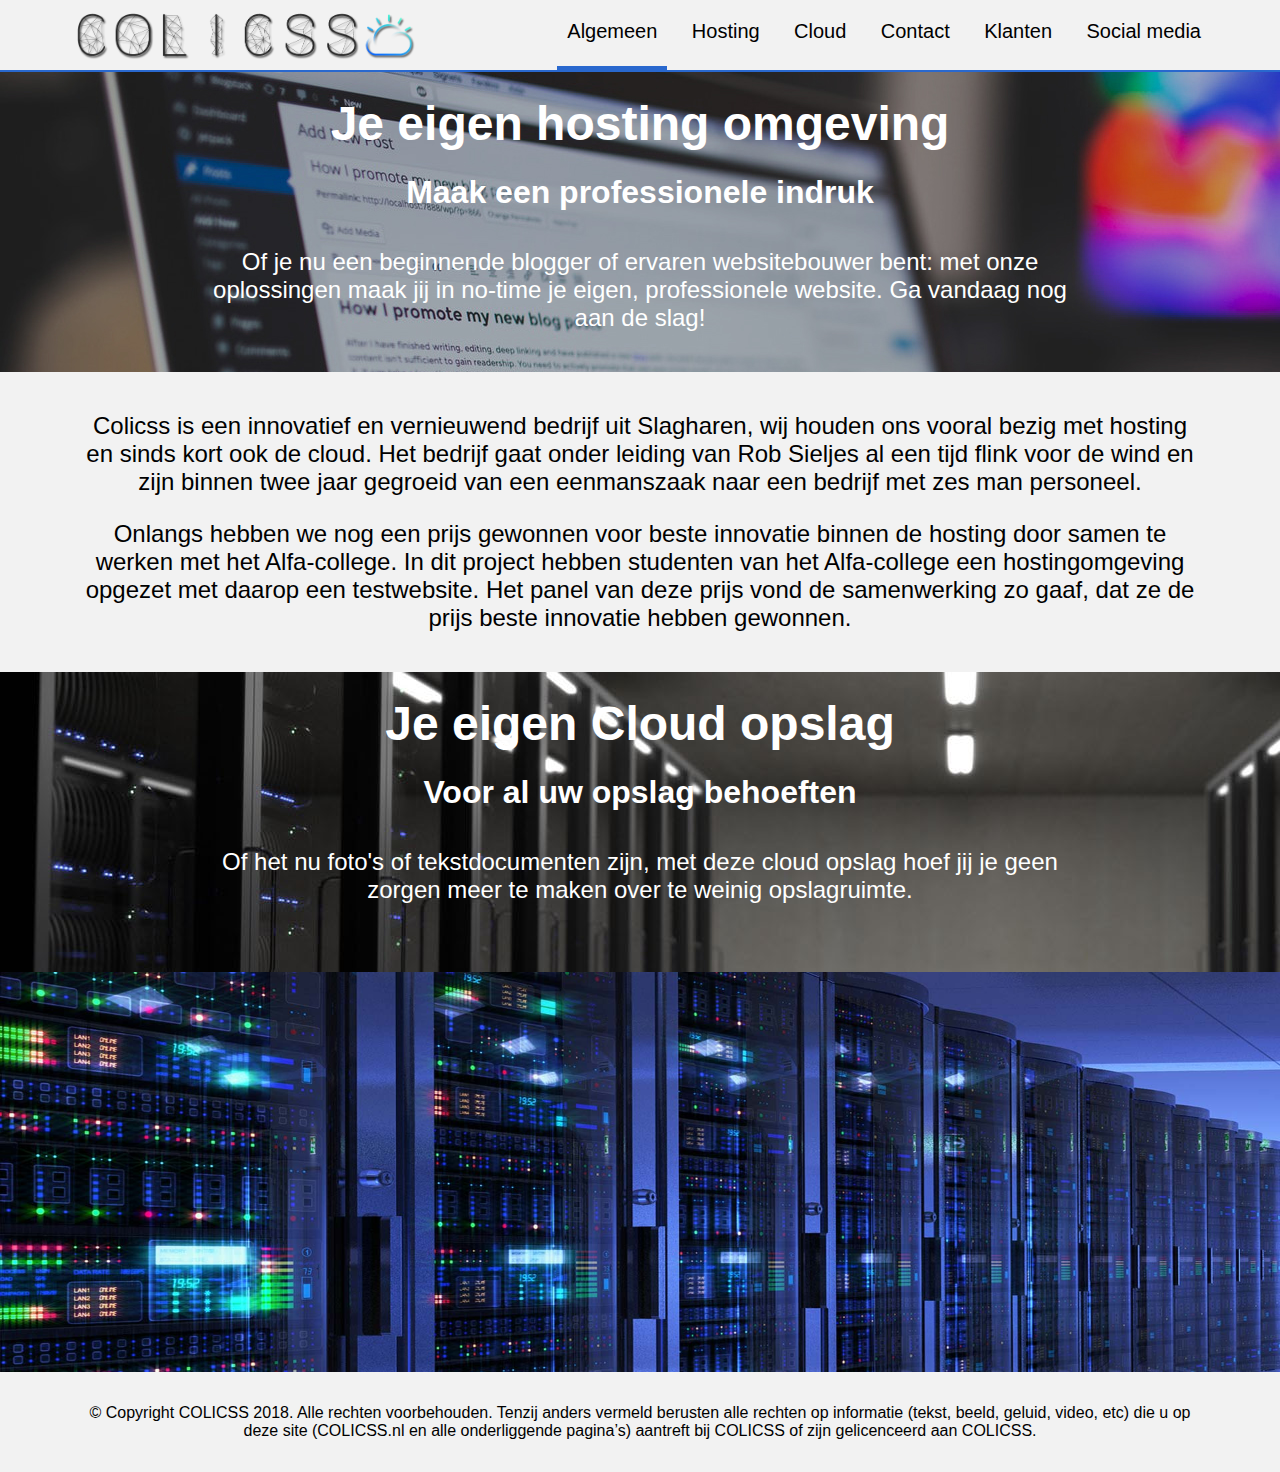
<file: index.html>
<!DOCTYPE html>
<html>
  <head>
    <link rel="stylesheet" href="style.css">
    <meta charset="utf-8">
    <title>Colicss</title>
  </head>
  <body>

    <header class="header">
      <div class="wrapper">
        <div class="logo-wrapper">
          <a href="index.html"><img class="logo" src="img/logo.png" alt="Logo COLICSS"></a>
        </div>
        <input type="checkbox" id="navigation" />
        <label class="nav_menu" for="navigation"><img src="img/WEB NAVIGATION-50.png" alt="Menu"></label>
        <nav id="Navigatie" class="navigatie">
          <ul>
            <li class="active"><a><p>Algemeen</p></a></li>
            <li><a href="hosting.html"><p>Hosting</p></a></li>
            <li><a href="cloud.html"><p>Cloud</p></a></li>
            <li><a href="contact.html"><p>Contact</p></a></li>
            <li><a href="klanten.html"><p>Klanten</p></a></li>
            <li><a href="socialmedia.html"><p>Social media</p></a></li>
          </ul>
        </nav>
      </div>
    </header>

    <div class="reclame-block">
      <img src="img/pexels-photo-261662.jpg">
      <div class="text-wrapper">
        <h1 class="bigger">Je eigen hosting omgeving</h1>
        <h1 class="smaller">Maak een professionele indruk</h1>
        <p>Of je nu een beginnende blogger of ervaren websitebouwer bent: met onze oplossingen maak jij in no-time je eigen, professionele website. Ga vandaag nog aan de slag!</p>
      </div>
    </div>

    <div class="bio-wrapper">
      <div class="wrapper">
        <p class="centered">Colicss is een innovatief en vernieuwend bedrijf uit Slagharen, wij houden ons vooral bezig met hosting en sinds kort ook de cloud. Het bedrijf gaat onder leiding van Rob Sieljes al een tijd flink voor de wind en zijn binnen twee jaar gegroeid van een eenmanszaak naar een bedrijf met zes man personeel.</p>
        <p class="centered">Onlangs hebben we nog een prijs gewonnen voor beste innovatie binnen de hosting door samen te werken met het Alfa-college. In dit project hebben studenten van het Alfa-college een hostingomgeving opgezet met daarop een testwebsite. Het panel van deze prijs vond de samenwerking zo gaaf, dat ze de prijs beste innovatie hebben gewonnen.</p>
      </div>
    </div>

    <div class="reclame-block">
      <img src="img/pexels-photo-325229.jpg">
      <div class="text-wrapper">
        <h1 class="bigger">Je eigen Cloud opslag</h1>
        <h1 class="smaller">Voor al uw opslag behoeften</h1>
        <p>Of het nu foto's of tekstdocumenten zijn, met deze cloud opslag hoef jij je geen zorgen meer te maken over te weinig opslagruimte.</p>
      </div>
    </div>

    <div class="auto_slider">
      <img class="mySlides" src="img/slider_1.jpg">
      <img class="mySlides" src="img/slider_2.jpg">
      <img class="mySlides" src="img/slider_3.jpg">
      <img class="mySlides" src="img/slider_4.png">
      <img class="mySlides" src="img/slider_5.jpg">
    </div>

    <footer id="Footer" class="footer">
      <div class="wrapper">
        <p>© Copyright COLICSS 2018. Alle rechten voorbehouden. Tenzij anders vermeld berusten alle rechten op informatie (tekst, beeld, geluid, video, etc) die u op deze site (COLICSS.nl en alle onderliggende pagina’s) aantreft bij COLICSS of zijn gelicenceerd aan COLICSS.</p>
      </div>
    </footer>

    <script src="script.js" rel="text/javascript"></script>
  </body>
</html>
</file>
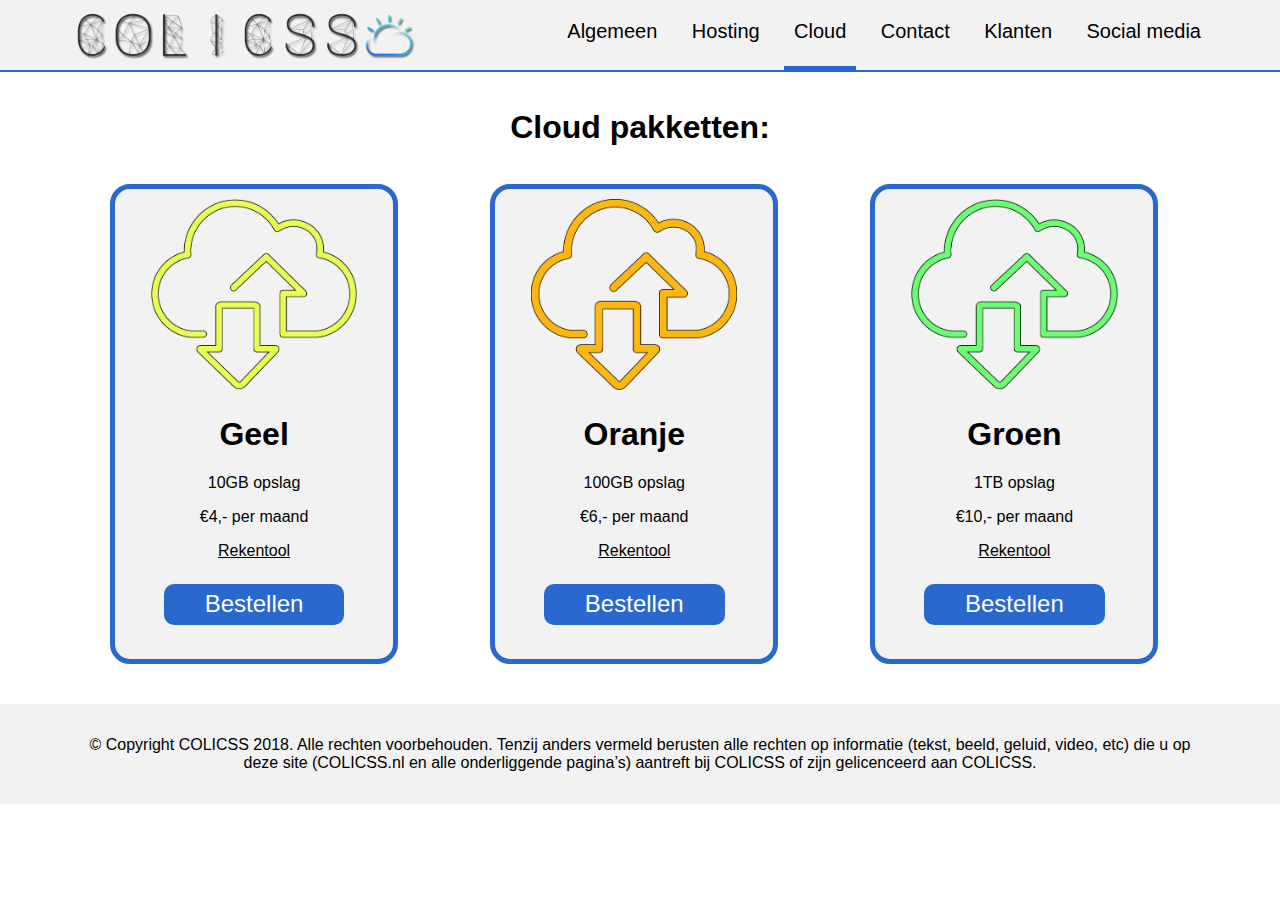
<file: cloud.html>
<!DOCTYPE html>
<html>
  <head>
    <link rel="stylesheet" href="style.css">
    <meta charset="utf-8">
    <title>Colicss</title>
  </head>
  <body>

    <header class="header">
      <div class="wrapper">
        <div class="logo-wrapper">
          <a href="index.html"><img class="logo" src="img/logo.png" alt="Logo COLICSS"></a>
        </div>
        <input type="checkbox" id="navigation" />
        <label class="nav_menu" for="navigation"><img src="img/WEB NAVIGATION-50.png" alt="Menu"></label>
        <nav id="Navigatie" class="navigatie">
          <ul>
            <li><a href="index.html"><p>Algemeen</p></a></li>
            <li><a href="hosting.html"><p>Hosting</p></a></li>
            <li class="active"><a><p>Cloud</p></a></li>
            <li><a href="contact.html"><p>Contact</p></a></li>
            <li><a href="klanten.html"><p>Klanten</p></a></li>
            <li><a href="socialmedia.html"><p>Social media</p></a></li>
          </ul>
        </nav>
      </div>
    </header>

    <div class="wrapper">

      <div class="bio-wrapper2">
        <h1>Cloud pakketten:</h1>
      </div>

      <div id="Pakket1" class="pakket left">
        <img src="img/geel.png" alt="bronze medaillon">
        <h1>Geel</h1>
        <p>10GB opslag</p>
        <p>€4,- per maand</p>
        <a class="clickclick" onClick="rekenTool(4)">Rekentool</a>
        <div class="bestellen" onClick="Bestellen()">
          <p>Bestellen</p>
        </div>
      </div>

      <div id="Pakket2" class="pakket center">
        <img src="img/oranje.png" alt="zilveren medaillon">
        <h1>Oranje</h1>
        <p>100GB opslag</p>
        <p>€6,- per maand</p>
        <a class="clickclick" onClick="rekenTool(6)">Rekentool</a>
        <div class="bestellen" onClick="Bestellen()">
          <p>Bestellen</p>
        </div>
      </div>

      <div id="Pakket3" class="pakket right">
        <img src="img/groen.png" alt="gouden medaillon">
        <h1>Groen</h1>
        <p>1TB opslag</p>
        <p>€10,- per maand</p>
        <a class="clickclick" onClick="rekenTool(10)">Rekentool</a>
        <div class="bestellen" onClick="Bestellen()">
          <p>Bestellen</p>
        </div>
      </div>

      <div class="clear"></div>
    </div>

    <footer id="Footer" class="footer">
      <div class="wrapper">
        <p>© Copyright COLICSS 2018. Alle rechten voorbehouden. Tenzij anders vermeld berusten alle rechten op informatie (tekst, beeld, geluid, video, etc) die u op deze site (COLICSS.nl en alle onderliggende pagina’s) aantreft bij COLICSS of zijn gelicenceerd aan COLICSS.</p>
      </div>
    </footer>

    <script src="script.js" type="text/javascript"></script>
  </body>
</html>
</file>
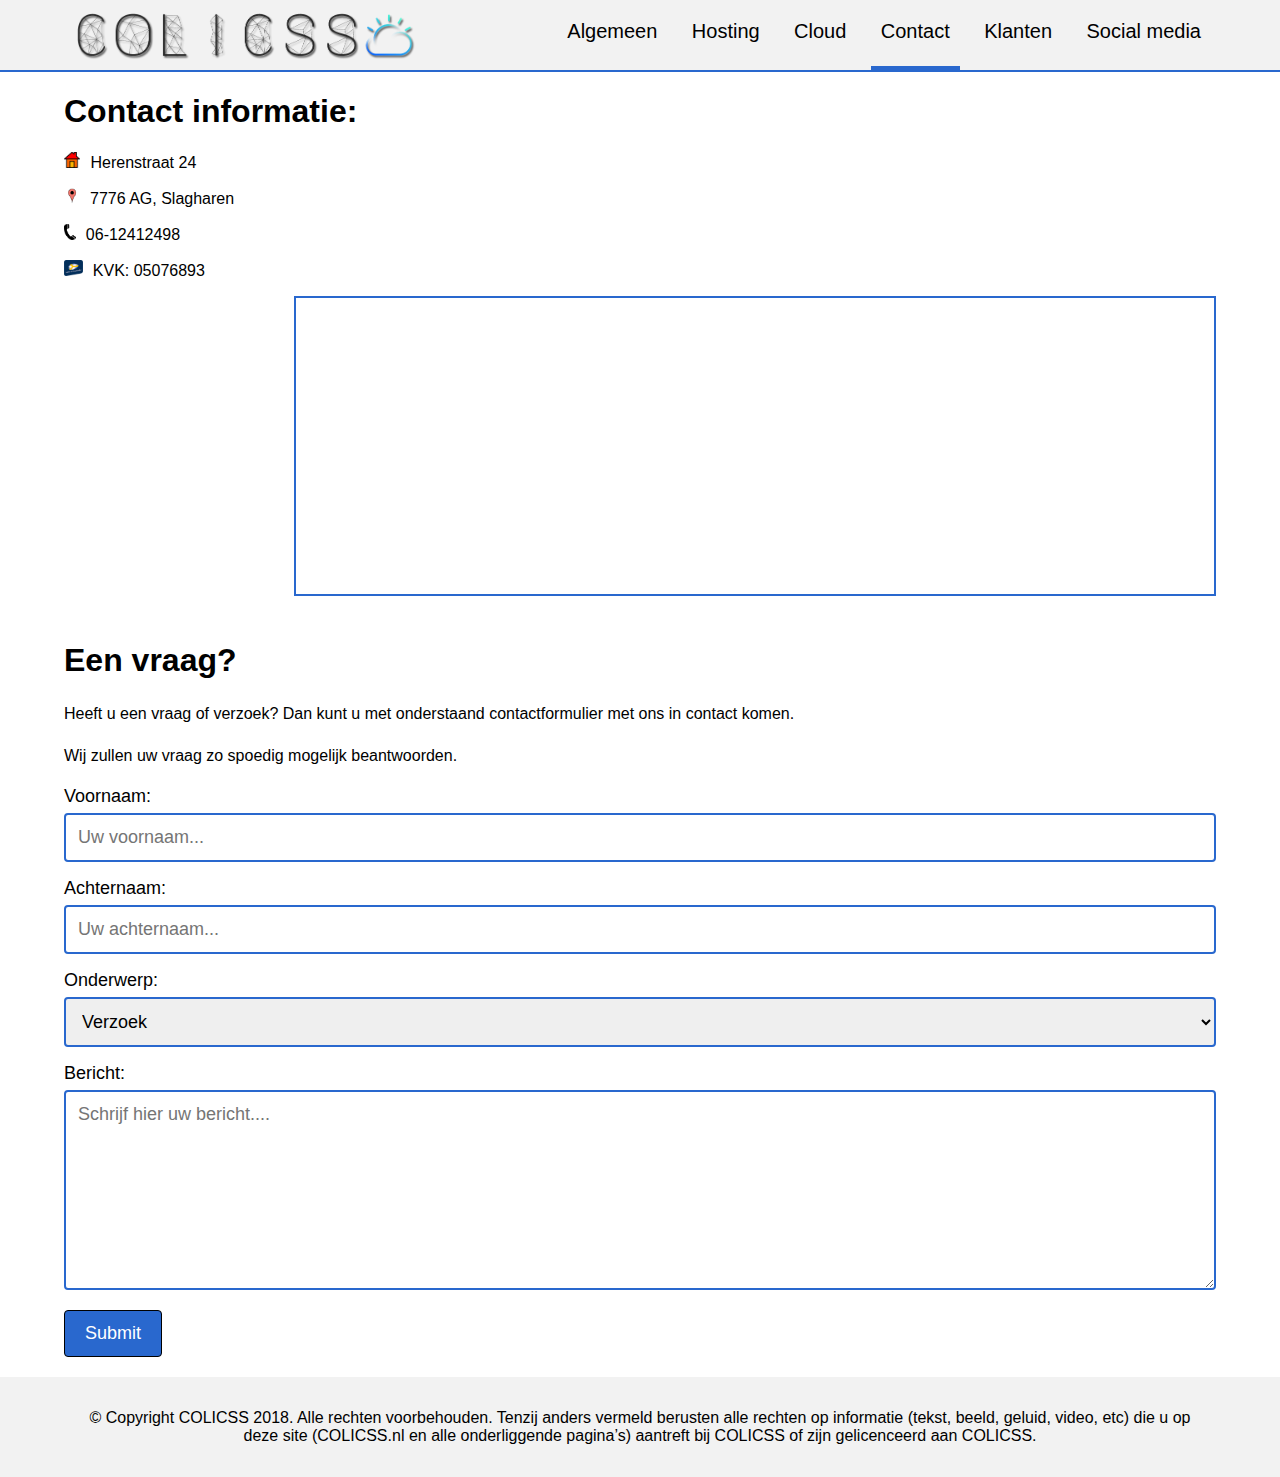
<file: contact.html>
<!DOCTYPE html>
<html>
  <head>
    <link rel="stylesheet" href="style.css">
    <meta charset="utf-8">
    <title>Colicss</title>
  </head>
  <body>

    <header class="header">
      <div class="wrapper">
        <div class="logo-wrapper">
          <a href="index.html"><img class="logo" src="img/logo.png" alt="Logo COLICSS"></a>
        </div>
        <input type="checkbox" id="navigation" />
        <label class="nav_menu" for="navigation"><img src="img/WEB NAVIGATION-50.png" alt="Menu"></label>
        <nav id="Navigatie" class="navigatie">
          <ul>
            <li><a href="index.html"><p>Algemeen</p></a></li>
            <li><a href="hosting.html"><p>Hosting</p></a></li>
            <li><a href="cloud.html"><p>Cloud</p></a></li>
            <li class="active"><a><p>Contact</p></a></li>
            <li><a href="klanten.html"><p>Klanten</p></a></li>
            <li><a href="socialmedia.html"><p>Social media</p></a></li>
          </ul>
        </nav>
      </div>
    </header>

    <div class="wrapper">
      <div class="contact-info">
        <h1>Contact informatie:</h1>
        <p><span><img src="img/huis.png"></span>Herenstraat 24</p>
        <p><span><img src="img/pinpoint.png"></span>7776 AG, Slagharen</p>
        <p><span><img src="img/tel.png"></span>06-12412498</p>
        <p><span><img src="img/kvk.png"></span>KVK: 05076893</p>
      </div>
      <iframe src="https://www.google.com/maps/embed?pb=!4v1516185240421!6m8!1m7!1sk_fxXEkK9cUZqJSyVP1TRw!2m2!1d52.62630886588762!2d6.556175166701218!3f221!4f0!5f0.7820865974627469"></iframe>
      <div class="clear"></div>
      <form onSubmit="Bedankt()">
        <h1>Een vraag?</h1><br>
        <p>Heeft u een vraag of verzoek? Dan kunt u met onderstaand contactformulier met ons in contact komen.</p><br>
        <p>Wij zullen uw vraag zo spoedig mogelijk beantwoorden.</p><br>
        <label for="voornaam">Voornaam:</label>
        <input required type="text" id="vnaam" name="voornaam" placeholder="Uw voornaam...">

        <label for="achternaam">Achternaam:</label>
        <input required type="text" id="anaam" name="achternaam" placeholder="Uw achternaam...">

        <label for="onderwerp">Onderwerp:</label>
        <select id="onderwerp" name="onderwerp">
          <option value="verzoek">Verzoek</option>
          <option value="probleem">Hosting services</option>
          <option value="probleem">Cloud services</option>
          <option value="feedback">Feedback</option>
          <option value="probleem">Probleem</option>
        </select>

        <label for="bericht">Bericht:</label>
        <textarea required id="bericht" name="bericht" placeholder="Schrijf hier uw bericht...." style="height:200px"></textarea>

        <input type="submit" name="submit" value="Submit">
      </form>
    </div>

    <footer id="Footer" class="footer">
      <div class="wrapper">
        <p>© Copyright COLICSS 2018. Alle rechten voorbehouden. Tenzij anders vermeld berusten alle rechten op informatie (tekst, beeld, geluid, video, etc) die u op deze site (COLICSS.nl en alle onderliggende pagina’s) aantreft bij COLICSS of zijn gelicenceerd aan COLICSS.</p>
      </div>
    </footer>

    <script src="script.js" type="text/javascript"></script>
  </body>
</html>
</file>
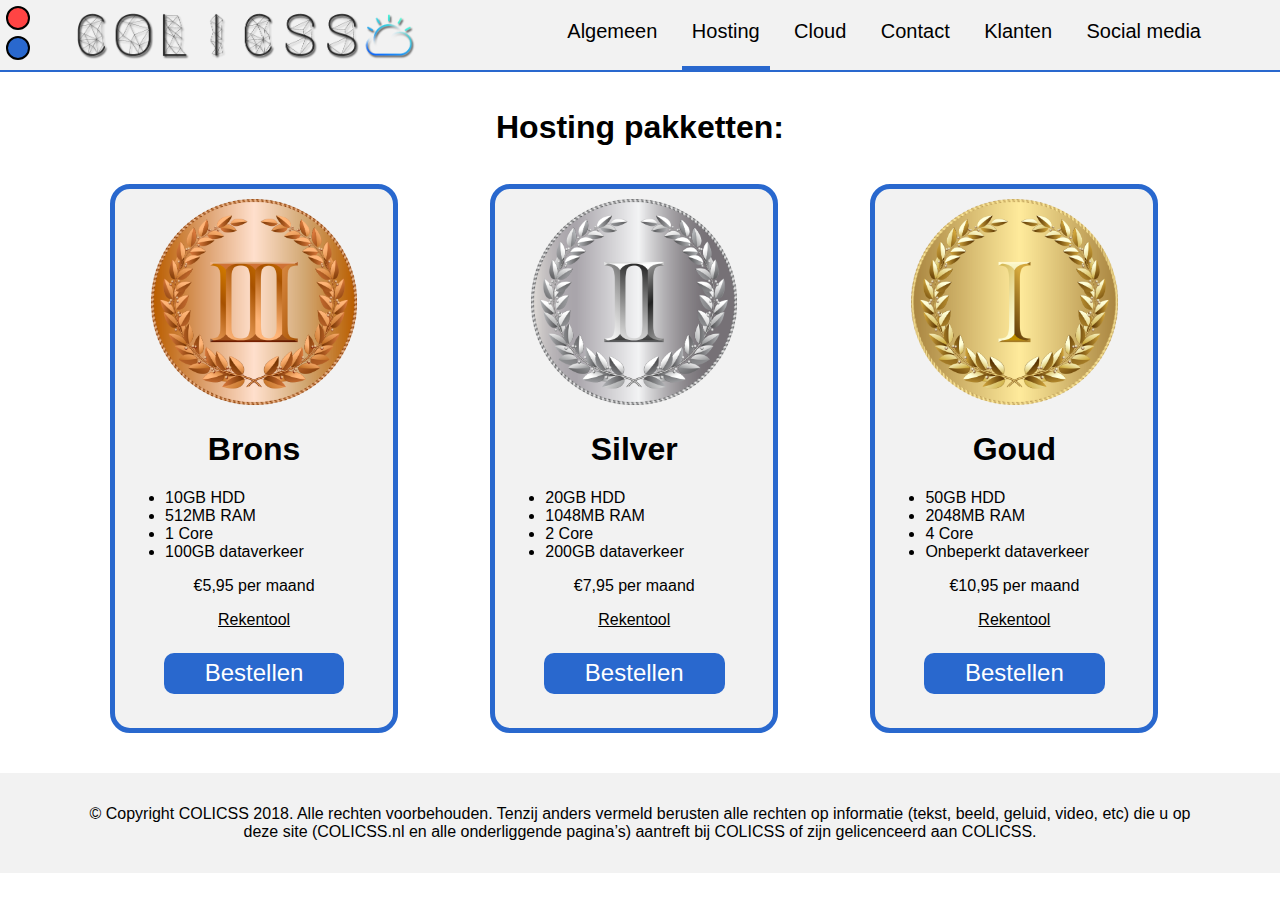
<file: hosting.html>
<!DOCTYPE html>
<html>
  <head>
    <link rel="stylesheet" href="style.css">
    <meta charset="utf-8">
    <title>Colicss</title>
  </head>
  <body>

    <header id="header" class="header">
      <div class="color_picker">
        <a class="red" type="button" onclick="Red()"></a>
        <a class="blue" type="button" onclick="Normaal()"></a>
      </div>
      <div class="wrapper">
        <div class="logo-wrapper">
          <a href="index.html"><img class="logo" src="img/logo.png" alt="Logo COLICSS"></a>
        </div>
        <input type="checkbox" id="navigation" />
        <label id="mobile_nav" class="nav_menu" for="navigation"><img src="img/WEB NAVIGATION-50.png" alt="Menu"></label>
        <nav id="Navigatie" class="navigatie">
          <ul>
            <li><a href="index.html"><p>Algemeen</p></a></li>
            <li id="active" class="active"><a><p>Hosting</p></a></li>
            <li><a href="cloud.html"><p>Cloud</p></a></li>
            <li><a href="contact.html"><p>Contact</p></a></li>
            <li><a href="klanten.html"><p>Klanten</p></a></li>
            <li><a href="socialmedia.html"><p>Social media</p></a></li>
          </ul>
        </nav>
      </div>
    </header>

    <div class="wrapper">
      <div class="bio-wrapper2">
        <h1>Hosting pakketten:</h1>
      </div>

      <div id="Pakket1" class="pakket">
        <img name="image" src="img/brons.png" alt="bronze medaillon">
        <h1>Brons</h1>
        <ul>
          <li>10GB HDD</li>
          <li>512MB RAM</li>
          <li>1 Core</li>
          <li>100GB dataverkeer</li>
        </ul>
        <p>€5,95 per maand</p>
        <a class="clickclick" onClick="rekenTool(5.95)">Rekentool</a>
        <div id="Bestellen1" class="bestellen" onClick="Bestellen()">
          <p>Bestellen</p>
        </div>
      </div>

      <div id="Pakket2" class="pakket">
        <img name="image" src="img/silver.png" alt="zilveren medaillon">
        <h1>Silver</h1>
        <ul>
          <li>20GB HDD</li>
          <li>1048MB RAM</li>
          <li>2 Core</li>
          <li>200GB dataverkeer</li>
        </ul>
        <p>€7,95 per maand</p>
        <a class="clickclick" onClick="rekenTool(7.95)">Rekentool</a>
        <div id="Bestellen2" class="bestellen" onClick="Bestellen()">
          <p>Bestellen</p>
        </div>
      </div>

      <div id="Pakket3" class="pakket">
        <img name="image" src="img/goud.png" alt="gouden medaillon">
        <h1>Goud</h1>
        <ul>
          <li>50GB HDD</li>
          <li>2048MB RAM</li>
          <li>4 Core</li>
          <li>Onbeperkt dataverkeer</li>
        </ul>
        <p>€10,95 per maand</p>
        <a class="clickclick" onClick="rekenTool(10.95)">Rekentool</a>
        <div id="Bestellen3" class="bestellen" onClick="Bestellen()">
          <p>Bestellen</p>
        </div>
      </div>

      <div class="clear"></div>
    </div>

    <footer id="Footer" class="footer">
      <div class="wrapper">
        <p>© Copyright COLICSS 2018. Alle rechten voorbehouden. Tenzij anders vermeld berusten alle rechten op informatie (tekst, beeld, geluid, video, etc) die u op deze site (COLICSS.nl en alle onderliggende pagina’s) aantreft bij COLICSS of zijn gelicenceerd aan COLICSS.</p>
      </div>
    </footer>

    <script src="script.js" rel="text/javascript"></script>
  </body>
</html>
</file>
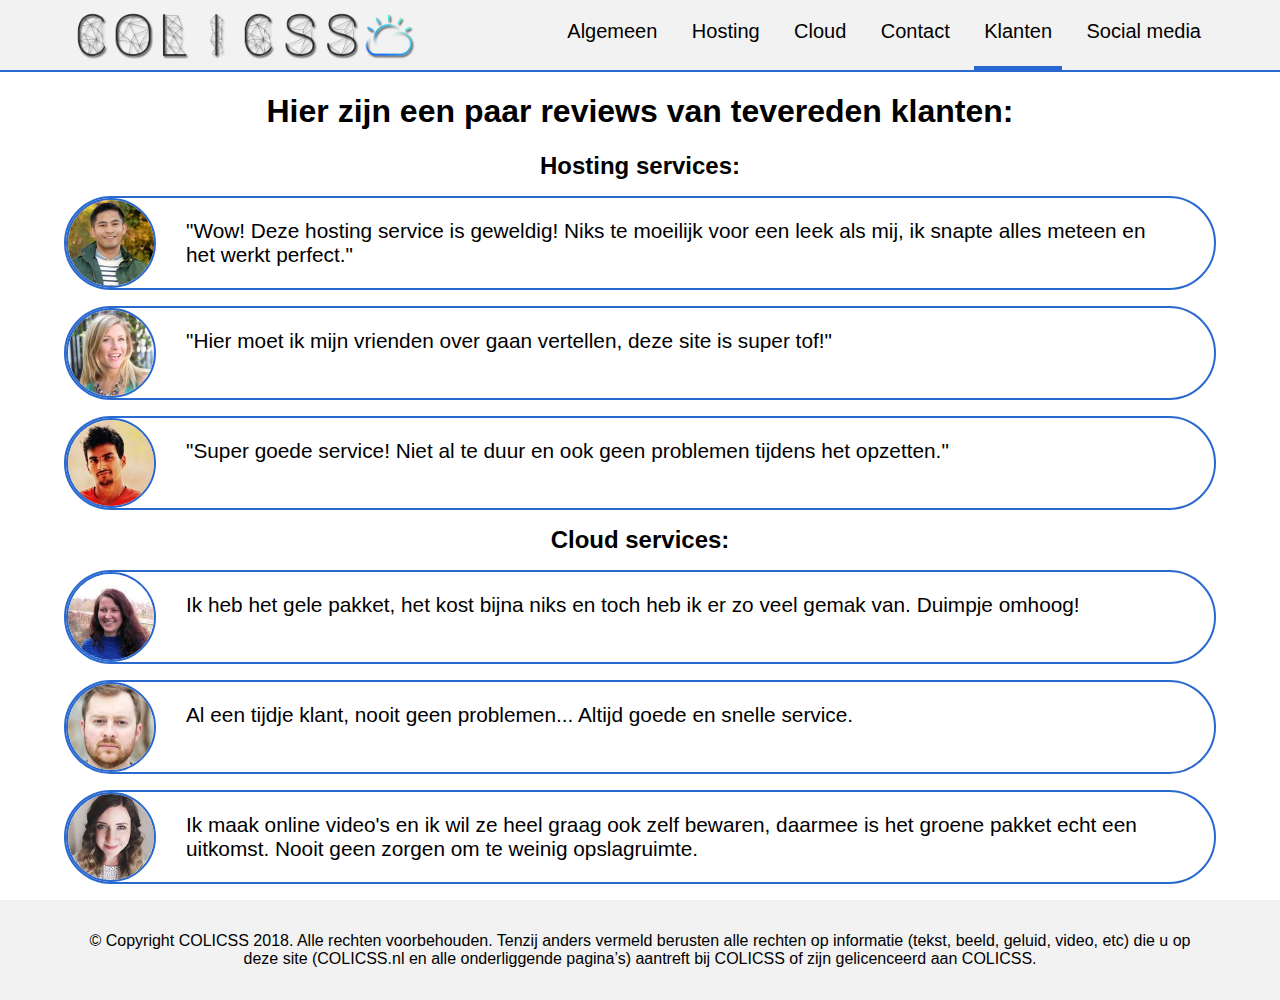
<file: klanten.html>
<!DOCTYPE html>
<html>
  <head>
    <link rel="stylesheet" href="style.css">
    <meta charset="utf-8">
    <title>Colicss</title>
  </head>
  <body>

    <header class="header">
      <div class="wrapper">
        <div class="logo-wrapper">
          <a href="index.html"><img class="logo" src="img/logo.png" alt="Logo COLICSS"></a>
        </div>
        <input type="checkbox" id="navigation" />
        <label class="nav_menu" for="navigation"><img src="img/WEB NAVIGATION-50.png" alt="Menu"></label>
        <nav id="Navigatie" class="navigatie">
          <ul>
            <li><a href="index.html"><p>Algemeen</p></a></li>
            <li><a href="hosting.html"><p>Hosting</p></a></li>
            <li><a href="cloud.html"><p>Cloud</p></a></li>
            <li><a href="contact.html"><p>Contact</p></a></li>
            <li class="active"><a><p>Klanten</p></a></li>
            <li><a href="socialmedia.html"><p>Social media</p></a></li>
          </ul>
        </nav>
      </div>
    </header>

    <div class="wrapper review">
      <h1>Hier zijn een paar reviews van tevereden klanten:</h1>
      <p><strong>Hosting services:</strong></p>

      <div class="review_item">
        <img src="img/foto1.jpg" alt="Profile picture">
        <p>"Wow! Deze hosting service is geweldig! Niks te moeilijk voor een leek als mij, ik snapte alles meteen en het werkt perfect."</p>
        <div class="clear_both"></div>
      </div>

      <div class="review_item">
        <img src="img/foto4.jpg" alt="Profile picture">
        <p>"Hier moet ik mijn vrienden over gaan vertellen, deze site is super tof!"</p>
        <div class="clear_both"></div>
      </div>

      <div class="review_item">
        <img src="img/foto2.jpg" alt="Profile picture">
        <p>"Super goede service! Niet al te duur en ook geen problemen tijdens het opzetten."</p>
        <div class="clear_both"></div>
      </div>

      <p><strong>Cloud services:</strong></p>

      <div class="review_item">
        <img src="img/foto5.jpg" alt="Profile picture">
        <p>Ik heb het gele pakket, het kost bijna niks en toch heb ik er zo veel gemak van. Duimpje omhoog!</p>
        <div class="clear_both"></div>
      </div>

      <div class="review_item">
        <img src="img/foto3.jpg" alt="Profile picture">
        <p>Al een tijdje klant, nooit geen problemen... Altijd goede en snelle service.</p>
        <div class="clear_both"></div>
      </div>

      <div class="review_item">
        <img src="img/foto6.jpg" alt="Profile picture">
        <p>Ik maak online video's en ik wil ze heel graag ook zelf bewaren, daarmee is het groene pakket echt een uitkomst. Nooit geen zorgen om te weinig opslagruimte.</p>
        <div class="clear_both"></div>
      </div>
    </div>

    <footer id="Footer" class="footer">
      <div class="wrapper">
        <p>© Copyright COLICSS 2018. Alle rechten voorbehouden. Tenzij anders vermeld berusten alle rechten op informatie (tekst, beeld, geluid, video, etc) die u op deze site (COLICSS.nl en alle onderliggende pagina’s) aantreft bij COLICSS of zijn gelicenceerd aan COLICSS.</p>
      </div>
    </footer>

  </body>
</html>
</file>
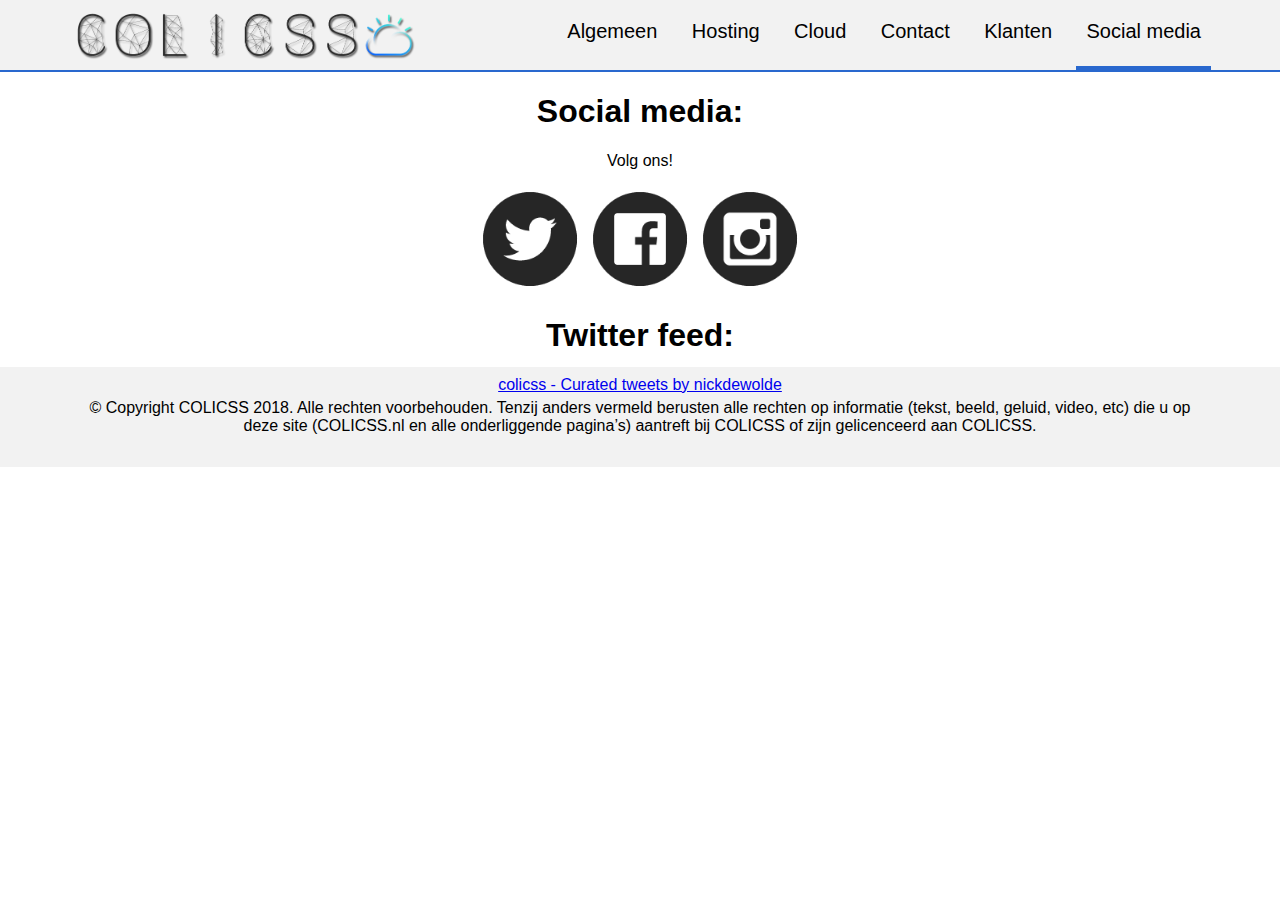
<file: socialmedia.html>
<!DOCTYPE html>
<html>
  <head>
    <link rel="stylesheet" href="style.css">
    <meta charset="utf-8">
    <title>Colicss</title>
  </head>
  <body>

    <header class="header">
      <div class="wrapper">
        <div class="logo-wrapper">
          <a href="index.html"><img class="logo" src="img/logo.png" alt="Logo COLICSS"></a>
        </div>
        <input type="checkbox" id="navigation" />
        <label class="nav_menu" for="navigation"><img src="img/WEB NAVIGATION-50.png" alt="Menu"></label>
        <nav id="Navigatie" class="navigatie">
          <ul>
            <li><a href="index.html"><p>Algemeen</p></a></li>
            <li><a href="hosting.html"><p>Hosting</p></a></li>
            <li><a href="cloud.html"><p>Cloud</p></a></li>
            <li><a href="contact.html"><p>Contact</p></a></li>
            <li><a href="klanten.html"><p>Klanten</p></a></li>
            <li class="active"><a><p>Social media</p></a></li>
          </ul>
        </nav>
      </div>
    </header>

    <div class="social_media_wrapper">
      <h1>Social media:</h1>
      <p>Volg ons!</p>
      <div class="social_media_icons">
        <a href="https://twitter.com/" target="_blank"><img src="img/Twitter.png" alt="Twitter icon"></a>
        <a href="https://www.facebook.com/" target="_blank"><img src="img/Facebook.png" alt="Facebook icon"></a>
        <a href="https://www.instagram.com/" target="_blank"><img src="img/Instagram.png" alt="Instagram icon"></a>
      </div>
      <div class="twitterfeed">
        <h1>Twitter feed:</h1>
        <a class="twitter-timeline" href="https://twitter.com/nickdewolde/timelines/953917256391712768?ref_src=twsrc%5Etfw">colicss - Curated tweets by nickdewolde</a>
      </div>
      <div class="clear_both"></div>
    </div>

    <footer id="Footer" class="footer">
      <div class="wrapper">
        <p>© Copyright COLICSS 2018. Alle rechten voorbehouden. Tenzij anders vermeld berusten alle rechten op informatie (tekst, beeld, geluid, video, etc) die u op deze site (COLICSS.nl en alle onderliggende pagina’s) aantreft bij COLICSS of zijn gelicenceerd aan COLICSS.</p>
      </div>
    </footer>

    <script src="https://platform.twitter.com/widgets.js" charset="utf-8"></script>
    <script src="script.js" type="text/javascript"></script>
  </body>
</html>
</file>
<file: style.css>
body {
  width: 100%;
  max-width: 1920px;
  margin: 0;
  padding: 0;
  font-family: Helvetica;
}

.wrapper {
  width: 80%;
  max-width: 1920px;
  margin: 0 auto;
}

.header {
  position: sticky;
  top: 0;
  width: 100%;
  height: 70px;
  background-color: #f2f2f2;
  z-index: 99;
  border-bottom: 2px solid #2968ce;
}

.logo-wrapper {
  display: inline-block;
  float: left;
  width: auto;
  height: 50px;
  padding: 10px;
}

.logo-wrapper .logo {
  height: 100%;
}

#Navigatie {
  width: auto;
  height: 70px;
  margin: auto auto;
  float: right;
  text-align: center;
}

.nav_menu {
  display: none;
  position: fixed;
  top: 5px;
  right: 5px;
  padding: 5px;
  border: 2px solid #2968ce;
}

.nav_menu_blue {
  display: none;
  position: fixed;
  top: 5px;
  right: 5px;
  padding: 5px;
  border: 2px solid #ff4444;
}

label img {
  height: 40px;
}

input[type="checkbox"]{
    display:none;
}

.navigatie ul, .navigatie_blue ul {
  list-style-type: none;
  margin: auto;
  padding: 0;
}

.navigatie li, .navigatie_blue li {
  display: inline-block;
  position: relative;
  margin: 0px 5px;
  padding: 0px 10px;
  height: 70px;
}

.navigatie a, .navigatie_blue a {
  display: block;
  height: 70px;
  color: black;
  font-size: 20px;
  text-decoration: none;
  vertical-align: middle;
}

.navigatie p, .navigatie_blue p {
  display: inline-flex;
}

.navigatie li:hover, .navigatie a:hover {
  box-sizing: border-box;
  border-bottom: 4px solid #2968ce;
}

.navigatie_blue li:hover, .navigatie_blue a:hover {
  box-sizing: border-box;
  border-bottom: 4px solid #ff4444;
}

.navigatie .active {
  box-sizing: border-box;
  border-bottom: 4px solid #2968ce;
}

.navigatie_blue .active {
  box-sizing: border-box;
  border-bottom: 4px solid #ff4444;
}

.reclame-block {
  position: relative;
  width: 100%;
  height: 300px;
  overflow: hidden;
}

.reclame-block img {
  position: absolute;
  height: 100%;
  z-index: -1;
}

.auto_slider {
  width: 100%;
  max-height: 400px;
  overflow: hidden;
}

.auto_slider img {
  margin: 0 auto;
  width: 100%;
  height: auto;
}

.mySlides {
  display:none;
}

.text-wrapper {
  width: 70%;
  margin: 1em auto;
  box-sizing: border-box;
  z-index: 1;
}

.bio-wrapper {
  width: 100%;
  padding: 1em;
  background-color: #f2f2f2;
  box-sizing: border-box;
}

.bio-wrapper2 {
  width: 100%;
  padding: 1em;
  text-align: center;
  box-sizing: border-box;
}

.bigger {
  text-align: center;
  color: white;
  font-size: 3em;
  line-height: 1.5em;
  margin: 0;
}

.smaller {
  text-align: center;
  color: white;
  font-size: 2em;
  line-height: 2em;
  margin: 0;
}

.text-wrapper p {
  text-align: center;
  color: white;
  font-size: 1.5em;
}

.centered {
  text-align: center;
  font-size: 1.5em;
}

.pakket {
  width: 25%;
  padding: 10px;
  background-color: #f2f2f2;
  border: 5px solid #2968ce;
  border-radius: 20px;
  box-sizing: border-box;
  text-align: center;
}

.pakket ul {
  text-align: left;
}

.bestellen {
  width: 70%;
  cursor: pointer;
  margin: auto;
  line-height: 1.7em;
  background-color: #2968ce;
  color: white;
  font-size: 1.5em;
  border-radius: 10px;
  box-sizing: border-box;
}

#Pakket1, #Pakket2, #Pakket3 {
  float: left;
  margin: 0px 4%;
  box-sizing: border-box;
}

.clickclick {
  cursor: pointer;
  text-decoration: underline;
}

.pakket img {
  width: 80%;
}

.clear {
  clear: both;
  margin-bottom: 40px;
}

.clear_both {
  clear: both;
}

iframe {
 width: 80%;
 height: 300px;
 border: 2px solid #2968ce;
 box-sizing: border-box;
 float: right;
}

.contact-info {
  float: left;
  display: inline-block;
  text-align: left;
}

.contact-info p span img {
  height: 1em;
  margin-right: 10px;
}

form {
  width: 100%;
  text-align: left;
  margin-bottom: 20px;
}

form h1, form p {
  line-height: 1.5em;
  padding: 0;
  margin: 0;
}

label {
  font-size: 18px;
}

input[type=text], select, textarea {
    width: 100%;
    padding: 12px;
    border: 2px solid #2968ce;
    border-radius: 4px;
    box-sizing: border-box;
    margin-top: 6px;
    margin-bottom: 16px;
    resize: vertical;
    font-size: 18px;
    font-family: Helvetica;
}

input[type=submit] {
    background-color: #2968ce;
    color: white;
    text-decoration: none;
    font-size: 15px;
    padding: 12px 20px;
    border: none;
    border-radius: 4px;
    cursor: pointer;
    border: 1px solid black;
    font-size: 18px;
}

input[type=submit]:hover {
    background-color: #2968ce;
    color: white;
    text-decoration: underline;
    font-style: italic;
}

.review {
  text-align: center;
}

.review_item {
  width: 100%;
  margin: 1em 0em;
  border: 2px solid #2968ce;
  border-radius: 100px;
  box-sizing: border-box;
}

.review_item img {
  height: 90px;
  width: 90px;
  border: 2px solid #2968ce;
  border-radius: 100px;
  float: left;
  box-sizing: border-box;
}

.review_item p {
  width: 85%;
  float: left;
  margin-left: 30px;
  font-size: 1.3em;
  text-align: left;
  box-sizing: border-box;
}

strong {
  font-size: 1.5em;
}

.social_media_wrapper {
  width: 80%;
  margin: 0 auto;
  text-align: center;
}

.social_media_icons {
  width: auto;
  margin: auto;
}

.social_media_icons img {
  width: 100px;
  padding: 3px;
}

.twitterfeed {
  width: 50%;
  height: 50px;
  margin: 0 auto;
}

.color_picker {
  position: absolute;
  top: 0;
  left: 0;
}

.red, .blue {
  display: block;
  width: 20px;
  height: 20px;
  border-radius: 20px;
  border: 2px solid black;
  margin: 6px;
}

.red {
  background-color: #ff4444;
}

.blue {
  background-color: #2968ce;
}

#Footer {
  width: 100%;
  padding: 1em;
  background-color: #f2f2f2;
  text-align: center;
  box-sizing: border-box;
}

@media screen and (max-width: 1350px) {
  .wrapper {
    width: 90%;
  }
}

@media screen and (max-width: 1200px) {
  .wrapper {
    width: 100%;
    margin: auto;
  }

  #Navigatie {
    margin-right: 5px;
  }

  .logo-wrapper {
    margin-left: 25px;
  }

  .navigatie li, .navigatie_blue li {
    margin: 0px 0px;
    padding: 0px 5px;
  }

  .contact-info {
    margin-left: 25px;
  }

  iframe {
   width: 70%;
   height: 300px;
   border: 2px solid #2968ce;
   box-sizing: border-box;
   float: right;
  }

  form {
    width: 90%;
    margin: auto;
    margin-bottom: 20px;
  }

  .review_item {
    width: 90%;
    margin: 1em auto;
  }

  #Footer {
    padding: 1em 2em;
  }
}

@media screen and (max-width: 1000px) {
  #Navigatie {
    position: fixed;
    top: 70px;
    left: 0px;
    height: auto;
    margin: 0 0 0 -502px;
    text-align: center;
    background-color: #f2f2f2;
    border: 0px solid #2968ce;
    border-width: 0px 2px 2px 0px;
    -moz-transition:all 200ms ease-in;
    -webkit-transition:all 200ms ease-in;
    -o-transition:all 200ms ease-in;
    transition:all 200ms ease-in;
  }

  .navigatie ul, .navigatie_blue ul {
    list-style-type: none;
    margin: auto;
    padding: 0;
  }

  .navigatie li, .navigatie_blue li {
    display: block;
    position: relative;
    width: 500px;
    margin: 0px 0px;
    padding: 0px 0px;
    height: 70px;
  }

  .navigatie a, .navigatie_blue a {
    display: block;
    height: 70px;
    color: black;
    font-size: 20px;
    text-decoration: none;
    vertical-align: middle;
  }

  .nav_menu, .nav_menu_blue {
    display: block;
  }

  input[type="checkbox"]:checked ~ #Navigatie{
      margin: 0 0 0 0;
  }

  .text-wrapper {
    width: 90%;
    margin: 1em auto;
    box-sizing: border-box;
    z-index: 1;
  }
}
</file>
